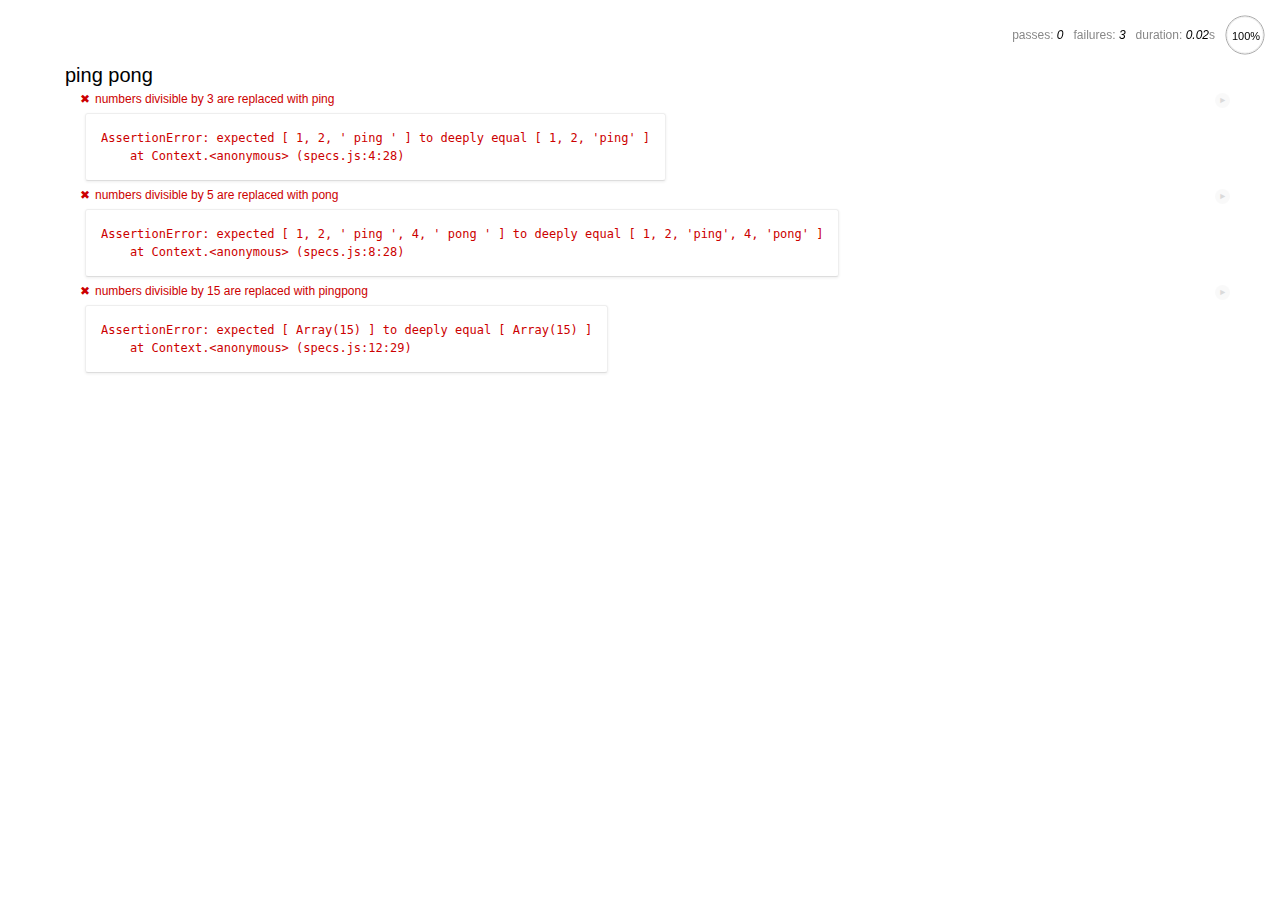
<file: spec/spec-runner.html>
<html>
<head>
  <title>Mocha spec runner</title>
  <link rel="stylesheet" href="mocha.css">
</head>
<body>
  <div id="mocha"></div>
  <script src="https://ajax.googleapis.com/ajax/libs/jquery/1.12.0/jquery.min.js"></script>
  <script src="../js/scripts.js"></script>
  <script src="mocha.js"></script>
  <script src="chai.js"></script>
  <script>mocha.setup('bdd');</script>
  <script src="specs.js"></script>
  <script>
    expect = chai.expect;
    mocha.checkLeaks();
    mocha.globals(['jQuery']);
    mocha.run();
  </script>
</body>
</html>
</file>
<file: spec/mocha.css>
@charset "utf-8";

body {
  margin:0;
}

#mocha {
  font: 20px/1.5 "Helvetica Neue", Helvetica, Arial, sans-serif;
  margin: 60px 50px;
}

#mocha ul,
#mocha li {
  margin: 0;
  padding: 0;
}

#mocha ul {
  list-style: none;
}

#mocha h1,
#mocha h2 {
  margin: 0;
}

#mocha h1 {
  margin-top: 15px;
  font-size: 1em;
  font-weight: 200;
}

#mocha h1 a {
  text-decoration: none;
  color: inherit;
}

#mocha h1 a:hover {
  text-decoration: underline;
}

#mocha .suite .suite h1 {
  margin-top: 0;
  font-size: .8em;
}

#mocha .hidden {
  display: none;
}

#mocha h2 {
  font-size: 12px;
  font-weight: normal;
  cursor: pointer;
}

#mocha .suite {
  margin-left: 15px;
}

#mocha .test {
  margin-left: 15px;
  overflow: hidden;
}

#mocha .test.pending:hover h2::after {
  content: '(pending)';
  font-family: arial, sans-serif;
}

#mocha .test.pass.medium .duration {
  background: #c09853;
}

#mocha .test.pass.slow .duration {
  background: #b94a48;
}

#mocha .test.pass::before {
  content: '✓';
  font-size: 12px;
  display: block;
  float: left;
  margin-right: 5px;
  color: #00d6b2;
}

#mocha .test.pass .duration {
  font-size: 9px;
  margin-left: 5px;
  padding: 2px 5px;
  color: #fff;
  -webkit-box-shadow: inset 0 1px 1px rgba(0,0,0,.2);
  -moz-box-shadow: inset 0 1px 1px rgba(0,0,0,.2);
  box-shadow: inset 0 1px 1px rgba(0,0,0,.2);
  -webkit-border-radius: 5px;
  -moz-border-radius: 5px;
  -ms-border-radius: 5px;
  -o-border-radius: 5px;
  border-radius: 5px;
}

#mocha .test.pass.fast .duration {
  display: none;
}

#mocha .test.pending {
  color: #0b97c4;
}

#mocha .test.pending::before {
  content: '◦';
  color: #0b97c4;
}

#mocha .test.fail {
  color: #c00;
}

#mocha .test.fail pre {
  color: black;
}

#mocha .test.fail::before {
  content: '✖';
  font-size: 12px;
  display: block;
  float: left;
  margin-right: 5px;
  color: #c00;
}

#mocha .test pre.error {
  color: #c00;
  max-height: 300px;
  overflow: auto;
}

#mocha .test .html-error {
  overflow: auto;
  color: black;
  line-height: 1.5;
  display: block;
  float: left;
  clear: left;
  font: 12px/1.5 monaco, monospace;
  margin: 5px;
  padding: 15px;
  border: 1px solid #eee;
  max-width: 85%; /*(1)*/
  max-width: calc(100% - 42px); /*(2)*/
  max-height: 300px;
  word-wrap: break-word;
  border-bottom-color: #ddd;
  -webkit-border-radius: 3px;
  -webkit-box-shadow: 0 1px 3px #eee;
  -moz-border-radius: 3px;
  -moz-box-shadow: 0 1px 3px #eee;
  border-radius: 3px;
}

#mocha .test .html-error pre.error {
  border: none;
  -webkit-border-radius: none;
  -webkit-box-shadow: none;
  -moz-border-radius: none;
  -moz-box-shadow: none;
  padding: 0;
  margin: 0;
  margin-top: 18px;
  max-height: none;
}

/**
 * (1): approximate for browsers not supporting calc
 * (2): 42 = 2*15 + 2*10 + 2*1 (padding + margin + border)
 *      ^^ seriously
 */
#mocha .test pre {
  display: block;
  float: left;
  clear: left;
  font: 12px/1.5 monaco, monospace;
  margin: 5px;
  padding: 15px;
  border: 1px solid #eee;
  max-width: 85%; /*(1)*/
  max-width: calc(100% - 42px); /*(2)*/
  word-wrap: break-word;
  border-bottom-color: #ddd;
  -webkit-border-radius: 3px;
  -webkit-box-shadow: 0 1px 3px #eee;
  -moz-border-radius: 3px;
  -moz-box-shadow: 0 1px 3px #eee;
  border-radius: 3px;
}

#mocha .test h2 {
  position: relative;
}

#mocha .test a.replay {
  position: absolute;
  top: 3px;
  right: 0;
  text-decoration: none;
  vertical-align: middle;
  display: block;
  width: 15px;
  height: 15px;
  line-height: 15px;
  text-align: center;
  background: #eee;
  font-size: 15px;
  -moz-border-radius: 15px;
  border-radius: 15px;
  -webkit-transition: opacity 200ms;
  -moz-transition: opacity 200ms;
  transition: opacity 200ms;
  opacity: 0.3;
  color: #888;
}

#mocha .test:hover a.replay {
  opacity: 1;
}

#mocha-report.pass .test.fail {
  display: none;
}

#mocha-report.fail .test.pass {
  display: none;
}

#mocha-report.pending .test.pass,
#mocha-report.pending .test.fail {
  display: none;
}
#mocha-report.pending .test.pass.pending {
  display: block;
}

#mocha-error {
  color: #c00;
  font-size: 1.5em;
  font-weight: 100;
  letter-spacing: 1px;
}

#mocha-stats {
  position: fixed;
  top: 15px;
  right: 10px;
  font-size: 12px;
  margin: 0;
  color: #888;
  z-index: 1;
}

#mocha-stats .progress {
  float: right;
  padding-top: 0;
}

#mocha-stats em {
  color: black;
}

#mocha-stats a {
  text-decoration: none;
  color: inherit;
}

#mocha-stats a:hover {
  border-bottom: 1px solid #eee;
}

#mocha-stats li {
  display: inline-block;
  margin: 0 5px;
  list-style: none;
  padding-top: 11px;
}

#mocha-stats canvas {
  width: 40px;
  height: 40px;
}

#mocha code .comment { color: #ddd; }
#mocha code .init { color: #2f6fad; }
#mocha code .string { color: #5890ad; }
#mocha code .keyword { color: #8a6343; }
#mocha code .number { color: #2f6fad; }

@media screen and (max-device-width: 480px) {
  #mocha {
    margin: 60px 0px;
  }

  #mocha #stats {
    position: absolute;
  }
}
</file>
